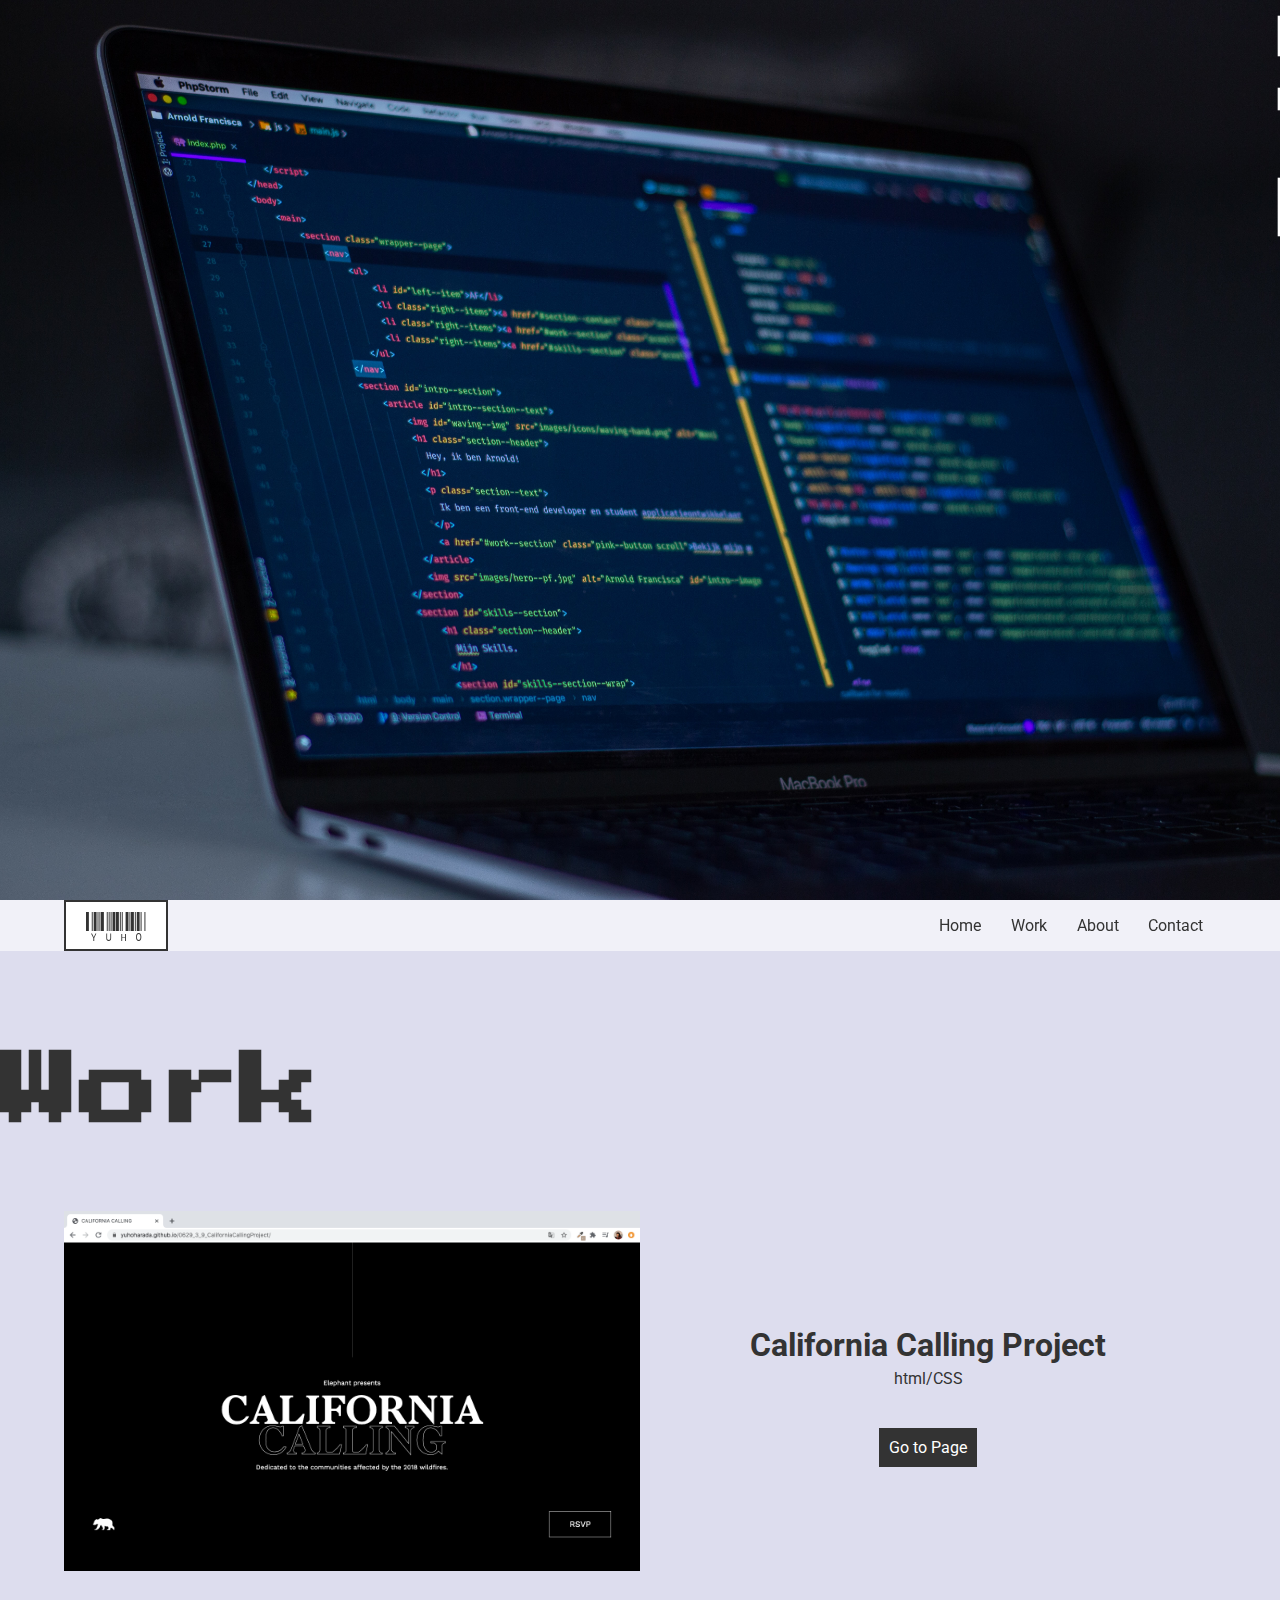
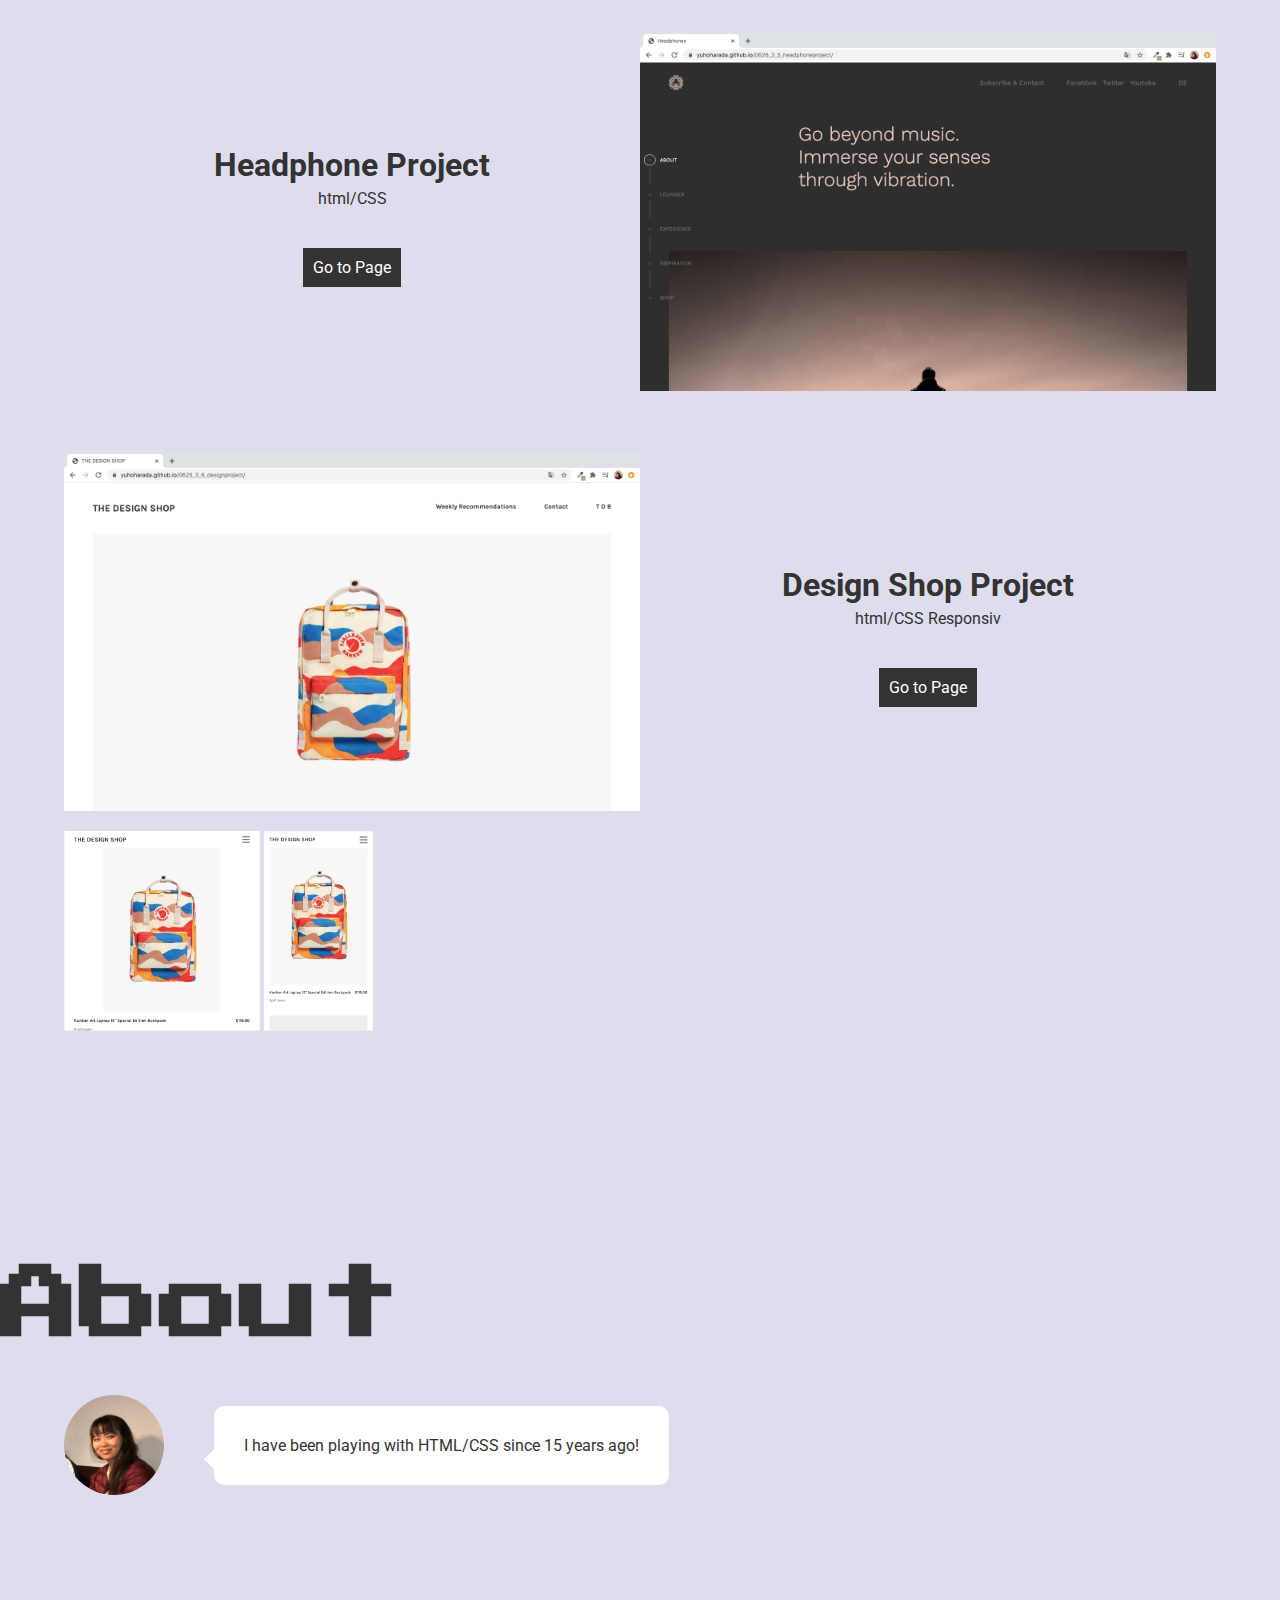
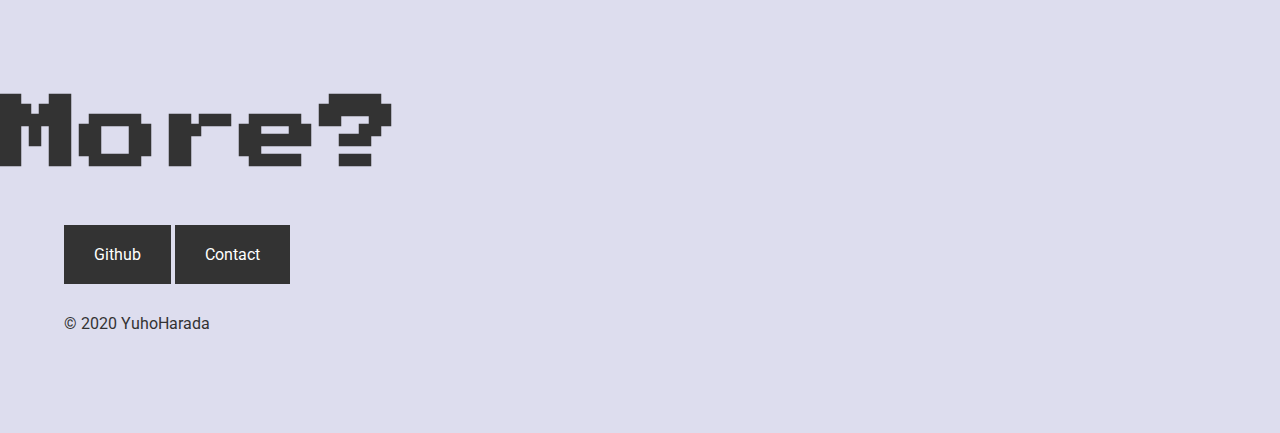
<file: index.html>
<!DOCTYPE html>
<html lang="en">
<head>
    <meta charset="UTF-8">
    <meta name="viewport" content="width=device-width, initial-scale=1.0">
    <link rel="stylesheet" href="assets/css/style.css">
    <title>Yuho Harada - Front End Developer</title>
</head>
<body>
    <section id="hero">
        <h1>Super <br> Coder</h1>
        <h1>From <br> Japan</h1>
    </section>
    <section id="pos_sticky">
        <nav>
            <div id="logo">YUHO</div>
            <ul>
                <li><a href="#hero">Home</a></li>
                <li><a href="#work">Work</a></li>
                <li><a href="#about">About</a></li>
                <li><a href="assets/html/contact.html">Contact</a></li>
            </ul>
        </nav>
    </section>
    <section id="work">
        <h2>Work</h2>
        <article class="work1">
            <img src="assets/img/work01.png" alt="">
            <div class="txt">
                <h3>California Calling Project</h3>
                <p>html/CSS</p>
                <a href="https://yuhoharada.github.io/0629_3_9_CaliforniaCallingProject/">Go to Page</a>
            </div>
        </article>
        <article class="work2">
            <img src="assets/img/work02.png" alt="">
            <div class="txt">
                <h3>Headphone Project</h3>
                <p>html/CSS</p>
                <a href="https://yuhoharada.github.io/0626_3_5_headphoneproject/">Go to Page</a>
            </div>
        </article>
        <article class="work3">
            <img src="assets/img/work03_1.png" alt="">
            <div class="Responsiv">
                <img src="assets/img/work03_2.png" alt="">
                <img src="assets/img/work03_3.png" alt="">
            </div>
            <div class="txt">
                <h3>Design Shop Project</h3>
                <p>html/CSS Responsiv</p>
                <a href="https://yuhoharada.github.io/0625_3_6_designproject/">Go to Page</a>
            </div>
        </article>
    </section>
    <section id="about">
        <h2>About</h2>
        <article>
            <img src="assets/img/about.jpeg" alt="">
            <div></div>
            <p>
                I have been playing with HTML/CSS since 15 years ago! <br>
                <!-- I studied C++ at university. -->
            </p>
        </article>
    </section>
    <footer>
        <h2>More?</h2>
        <article>
            <a href="https://github.com/YuhoHarada/">Github</a>
            <a href="assets/html/contact.html">Contact</a>
            <p>&copy; 2020 YuhoHarada</p>
        </article>
    </footer>
</body>
</html>
</file>
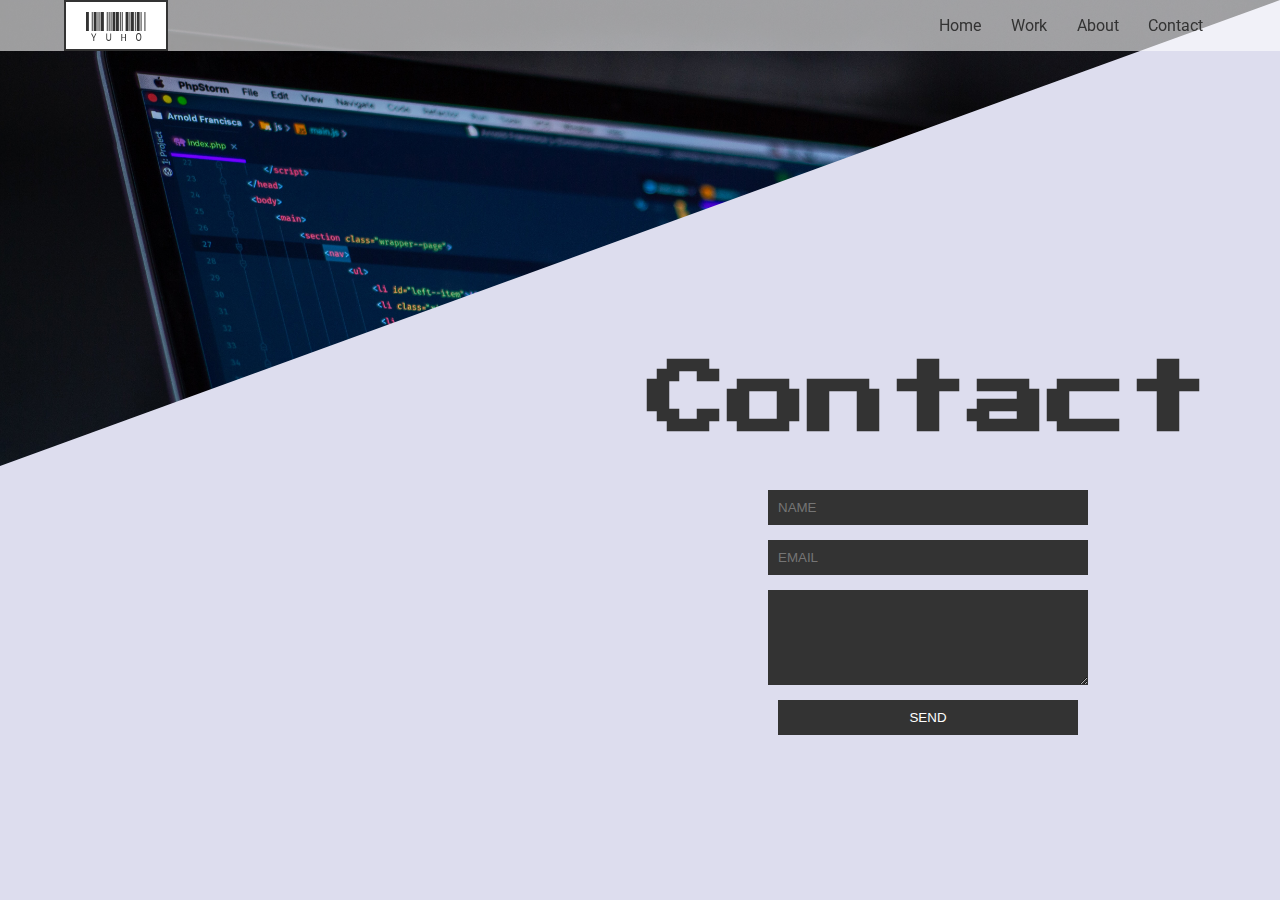
<file: assets/html/contact.html>
<!DOCTYPE html>
<html lang="en">
<head>
    <meta charset="UTF-8">
    <meta name="viewport" content="width=device-width, initial-scale=1.0">
    <link rel="stylesheet" href="../css/style.css">
    <title>Contact</title>
</head>
<body>
    <header>
        <nav>
            <div id="logo">YUHO</div>
            <ul>
                <li><a href="../../index.html">Home</a></li>
                <li><a href="../../index.html#work">Work</a></li>
                <li><a href="../../index.html#about">About</a></li>
                <li><a href="contact.html">Contact</a></li>
            </ul>
        </nav>
    </header>
    <section id="contact">
        <div class="white"></div>
        <article>
            <h2>Contact</h2>
            <form action="">
                <input type="text" name="" id="" placeholder="NAME">
                <input type="email" name="" id="" placeholder="EMAIL" required>
                <textarea name="" id="" rows="5"></textarea>
                <input type="submit" value="SEND">
            </form>
        </article>
    </section>
</body>
</html>
</file>
<file: assets/css/style.css>
@import url('https://fonts.googleapis.com/css2?family=Libre+Barcode+39+Text&family=Press+Start+2P&family=Roboto:wght@300&display=swap');

*{
    margin: 0;
    padding: 0;
}

body{
    background: #dde;
    color: #333;
    font-family: 'Roboto', sans-serif;
}

/* **************** hero **************** */
#hero{
    height: 100vh;
    background: url(../img/hero.jpg) center/cover no-repeat;
    position: relative;
}

#hero h1{
    font-family: 'Press Start 2P', cursive;
    color: #fff;
    font-size: 9em;
    position: absolute;
}

#hero h1:first-of-type{
    top: 0;
    left: 100vw;
    animation:
    title1_move 1s linear forwards,
    t_blink 0.1s 1s linear 3 forwards;
}

#hero h1:last-of-type{
    bottom: 0;
    right: 100vw;
    animation:
    title2_move 1s 1s linear forwards,
    t_blink 0.1s 2s linear 3 forwards;
}

@keyframes title1_move{
    0%{left: 100vw;}
    100%{left: 0;}
}

@keyframes title2_move{
    0%{right: 100vw;}
    100%{right: 0;}
}

@keyframes t_blink{
    0%,100%{opacity: 1;}
    50%{opacity: 0;}
}

/* **************** nav **************** */
#pos_sticky{
    position: sticky;
    top: 0;
}

nav{
    display: flex;
    justify-content: space-between;
    align-items: center;
    padding: 0 5%;
    background: #ffffff99;
}

nav #logo{
    display: inline-block;
    font-family: 'Libre Barcode 39 Text', cursive;
    font-size: 2em;
    padding: 10px 20px 5px;
    background: #fff;
    border: 2px solid #333;
}

nav ul li{
    display: inline;
    margin: 0 1vw;
}

nav ul li a{
    text-decoration: none;
    color: #333;
    transition: .5s ease;
}

nav ul li a:hover{
    color: #66e;
}

/* **************** work **************** */
#work{
    padding: 100px 0;
}

img{
    width: 100%;
}

#work h2{
    font-family: 'Press Start 2P', cursive;
    font-size: 5em;
    margin-bottom: 50px;
}

#work article{
    display: grid;
    grid-template-columns: 1fr 1fr;
    text-align: center;
    align-items: center;
    padding: 30px 5%;
}

#work h3{
    font-size: 2em;
    margin-bottom: 5px;
}

#work p{
    margin-bottom: 50px;
}

#work a{
    text-decoration: none;
    color: #fff;
    background: #333;
    padding: 10px;
    transition: 0.5s ease;
}

#work a:hover{
    background: #66e;
}

.work2 img{
    grid-column: 2/3;
    grid-row: 1/2;
}

.work3 div.txt{
    grid-column: 2/3;
    grid-row: 1/2;
}

.work3 .Responsiv{
    margin-top: 20px;
    justify-self: start;
}

.work3 .Responsiv img{
    width: auto;
    height: 200px;
}

/* **************** about **************** */
#about{
    padding: 100px 0;
}

#about h2{
    font-family: 'Press Start 2P', cursive;
    font-size: 5em;
    margin-bottom: 50px;
}

#about article{
    display: flex;
    align-items: center;
    padding: 0 5%;
}

#about img{
    width: 100px;
    border-radius: 50%;
    margin-right: 30px;
}

#about div{
    width: 20px;
    height: 20px;
    background: #fff;
    transform: rotate(45deg) translateX(20px);
}

#about p{
    background: #fff;
    padding: 30px;
    border-radius: 10px;
}

/* **************** footer **************** */
footer{
    padding: 100px 0;
}

footer h2{
    font-family: 'Press Start 2P', cursive;
    font-size: 5em;
    margin-bottom: 50px;
}

footer article{
    padding: 0 5%;
}

footer article a{
    display: inline-block;
    padding: 20px 30px;
    background: #333;
    color: #fff;
    text-decoration: none;
    margin-bottom: 30px;
    transition: 0.5s ease;
}

footer article a:hover{
    background: #66e;
}

/* **************** contact **************** */
header{
    position: fixed;
    top: 0;
    left: 0;
    right: 0;
    z-index: 999;
}

#contact{
    height: 100vh;
    background: url(../img/hero.jpg) center/cover no-repeat;
    overflow: hidden;
    position: relative;
}

#contact .white{
    height: 100vh;
    width: 130vw;
    background: #dde;
    position: absolute;
    top: 0;
    right: 0;
    transform: rotate(-20deg);
    transform-origin: top right;
}

#contact article{
    margin: 40vh 5vw 0 50vw;
    position: relative;
    text-align: center;
}

#contact article h2{
    font-family: 'Press Start 2P', cursive;
    font-size: 5em;
    margin-bottom: 50px;
}

#contact article input, #contact article textarea{
    display: block;
    margin: 15px auto;
    width: 300px;
    background: #333;
    color: #fff;
    border: none;
    padding: 10px;
}
</file>
